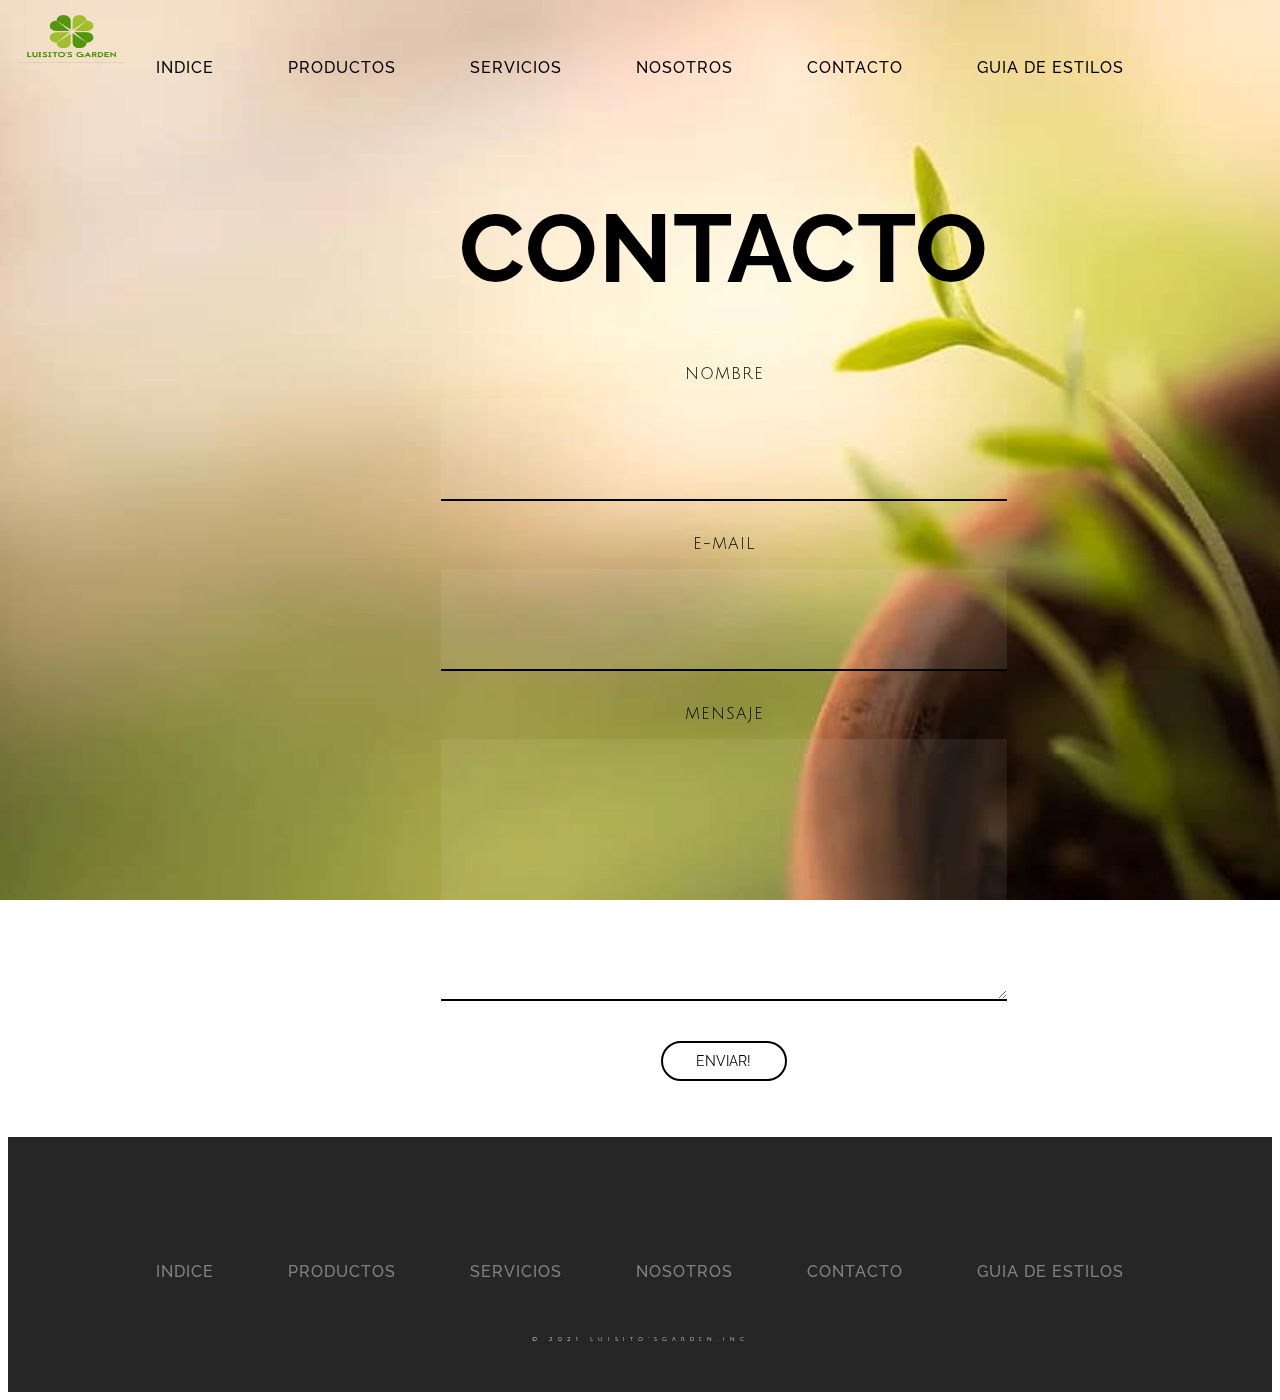
<file: contacte.html>
<?xml version="1.0" encoding="utf-8"?>

<!DOCTYPE html PUBLIC "-//W3C//DTD XHTML 1.1//EN" "http://www.w3.org/TR/xhtml11/DTD/xhtml11.dtd">

<html xmlns="http://www.w3.org/1999/xhtml">

<head>
    <link href="CSS/index.css" rel="stylesheet" type="text/css" />
    <link rel="icon" type="image/png" href="IMATGES/favicon.png" />
    <title>
        Luisito's garden
    </title>
</head>

<body>
    <div class="back">
    </div>
    <div class="logo">
      <img src="IMATGES/logojardin (2).png" class="imatgelogo" alt="" />
    </div>
    <div class="nav">
      <a href="index.html" class="menu">INDICE</a> <a
      href="productes.html" class="menu">PRODUCTOS</a> <a
      href="serveis.html" class="menu">SERVICIOS</a> <a
      href="nosaltres.html" class="menu">NOSOTROS</a> <a
      href="contacte.html" class="menu">CONTACTO</a> <a
      href="GUIA ESTILS.pdf" class="menu">GUIA DE ESTILOS</a>
    </div>
    <div class="titol" id="contacte">
      <div class="contacte_1">
        <h6>
          CONTACTO
        </h6>
      </div>
      <br /><br /><br /><br /><br /><br /><br /><br /><br />
      <div class="contacte_2">
        <form action="">
          <p class="pinput">
            NOMBRE
          </p>
        </form>
        <input type="text" /><br /><br />
        <p class="pinput">
          E-MAIL
        </p>
        <input type="text" /><br /><br />
        <p class="pinput">
          MENSAJE
        </p>
        <textarea rows="" cols=""></textarea><br /><br /><br />
        <input type="submit" value="ENVIAR!" />
      </div>
    </div>
    <div class="indexdiv6contacte">
      <div class="nav">
        <a href="index.html" class="white">INDICE</a> <a
        href="productes.html" class="white">PRODUCTOS</a> <a
        href="serveis.html" class="white">SERVICIOS</a> <a
        href="nosaltres.html" class="white">NOSOTROS</a> <a
        href="contacte.html" class="white">CONTACTO</a> <a
        href="GUIA ESTILS.pdf" class="white">GUIA DE ESTILOS</a>
      </div>
      <br /><br /><br /><br />
      <p class="textdivfinal">
        © 2021 Luisito'sGarden.inc
      </p>
    </div>
</body>

</html>
</file>
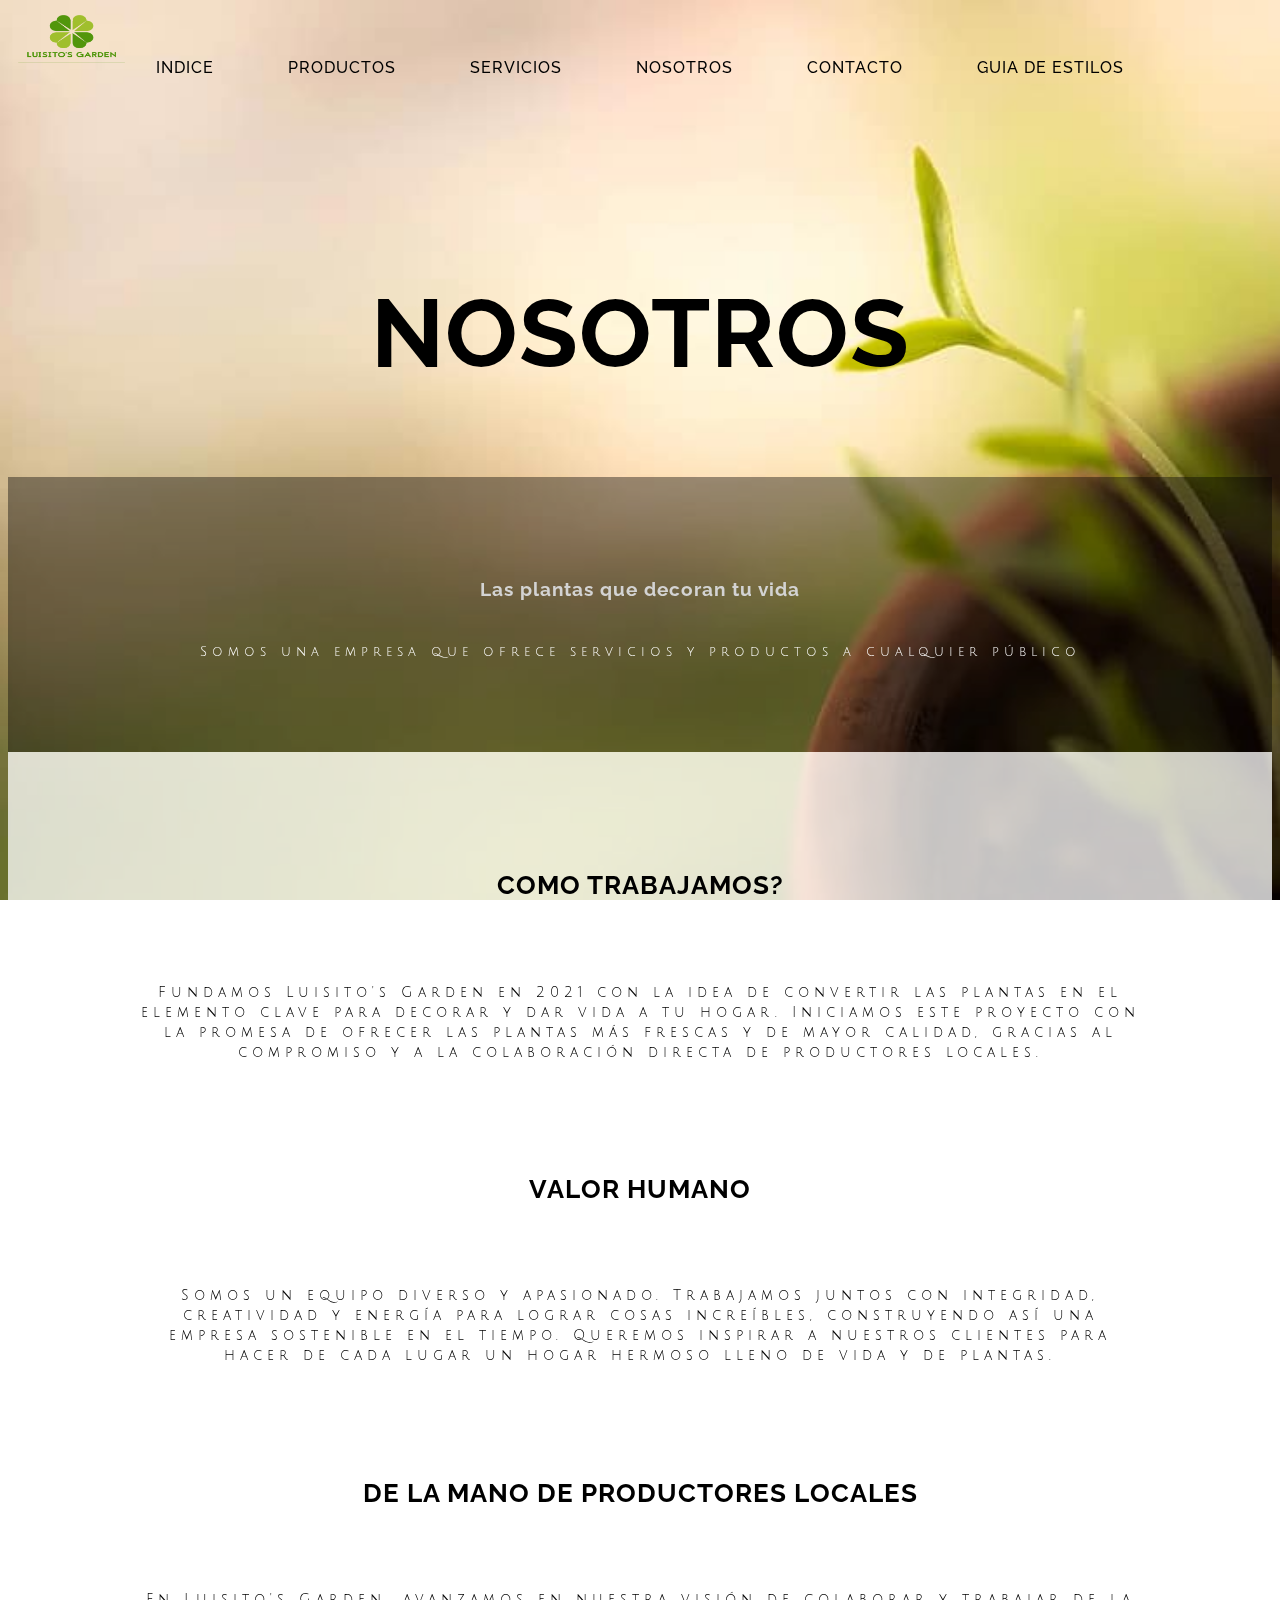
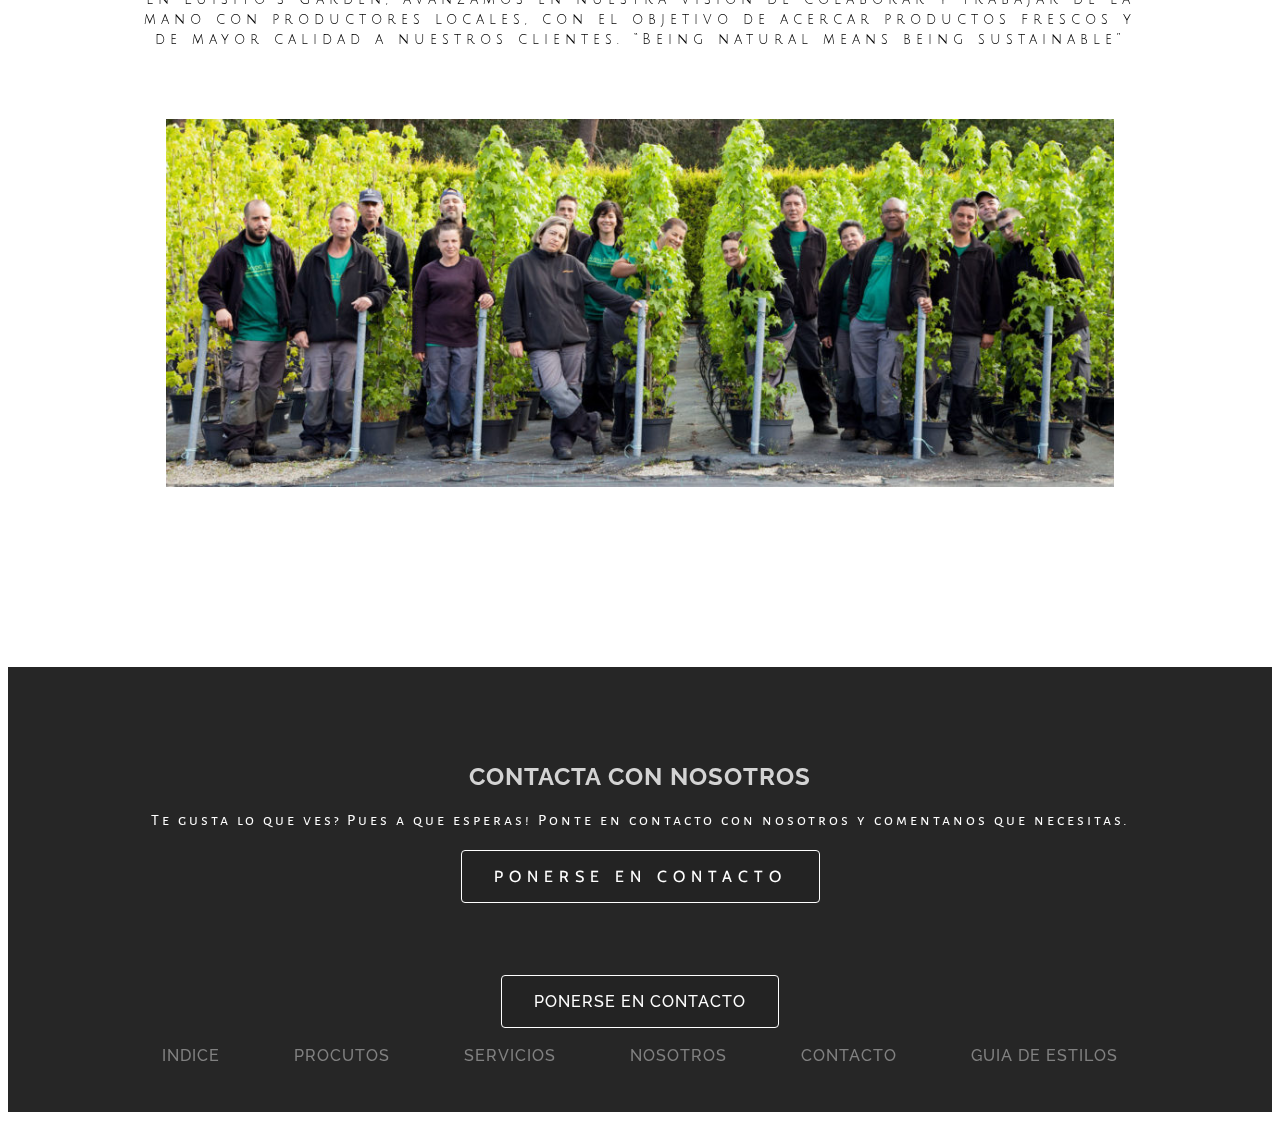
<file: nosaltres.html>
<?xml version="1.0" encoding="utf-8"?>

<!DOCTYPE html PUBLIC "-//W3C//DTD XHTML 1.1//EN" "http://www.w3.org/TR/xhtml11/DTD/xhtml11.dtd">

<html xmlns="http://www.w3.org/1999/xhtml">

<head>
    <link href="CSS/index.css" rel="stylesheet" type="text/css" />
    <link rel="icon" type="image/png" href="IMATGES/favicon.png" />
    <title>
        Luisito's garden
    </title>
</head>

<body>
    <div class="back">
    </div>

    <div class="logo">
        <img src="IMATGES/logojardin (2).png" class="imatgelogo" alt="" />
    </div>

    <div class="nav">
        <a href="index.html" class="menu">INDICE</a> <a href="productes.html" class="menu">PRODUCTOS</a> <a
            href="serveis.html" class="menu">SERVICIOS</a> <a href="nosaltres.html" class="menu">NOSOTROS</a> <a
            href="contacte.html" class="menu">CONTACTO</a> <a href="GUIA ESTILS.pdf" class="menu">GUIA DE ESTILOS</a>
    </div>

    <div class="titol">

        <h1>NOSOTROS</h1>
    </div>

    <div class="nosaltresdiv1">

        <h4>Las plantas que decoran tu vida</h4>

        <p class="textdiv1">Somos una empresa que ofrece servicios y productos a cualquier público</p>
    </div>

    <div class="nosaltresdiv2">

        <h5>COMO TRABAJAMOS?</h5>

        <p class="textdiv4">Fundamos Luisito's Garden en 2021 con la idea de convertir las plantas en el elemento clave
            para decorar y dar vida a tu hogar. Iniciamos este proyecto con la promesa de ofrecer las plantas más
            frescas y de mayor calidad, gracias al compromiso y a la colaboración directa de productores locales.</p>
        <br /><br /><br />

        <h5>VALOR HUMANO</h5>

        <p class="textdiv4">Somos un equipo diverso y apasionado. Trabajamos juntos con integridad, creatividad y
            energía para lograr cosas increíbles, construyendo así una empresa sostenible en el tiempo. Queremos
            inspirar a nuestros clientes para hacer de cada lugar un hogar hermoso lleno de vida y de plantas.</p>
        <br /><br /><br />

        <h5>DE LA MANO DE PRODUCTORES LOCALES</h5>

        <p class="textdiv4">En Luisito's Garden, avanzamos en nuestra visión de colaborar y trabajar de la mano con
            productores locales, con el objetivo de acercar productos frescos y de mayor calidad a nuestros clientes.
            “Being natural means being sustainable”</p><br /><br /><br />
        <img src="IMATGES/nosotrosfotofinal.jpg" class="nosaltresimg1" alt="" />
    </div>

    <div class="indexdiv6">

        <h2>CONTACTA CON NOSOTROS</h2>

        <p class="textdiv1_3">Te gusta lo que ves? Pues a que esperas! Ponte en contacto con nosotros y comentanos que
            necesitas.</p>
        <a href="contacte.html" class="botoproser">PONERSE EN CONTACTO</a><br /><br />

        <div class="nav">
            <a href="contacte.html" class="botoproser">PONERSE EN CONTACTO</a><br /><br />
            <a href="index.html" class="white">INDICE</a>
            <a href="productes.html" class="white">PROCUTOS</a>
            <a href="serveis.html" class="white">SERVICIOS</a>
            <a href="nosaltres.html" class="white">NOSOTROS</a>
            <a href="contacte.html" class="white">CONTACTO</a>
            <a href="GUIA ESTILS.pdf" class="white">GUIA DE ESTILOS</a>
        </div><br /><br /><br /><br />

        <p class="textdivfinal">© 2021 Luisito'sGarden.inc</p>
    </div>
</body>

</html>
</file>
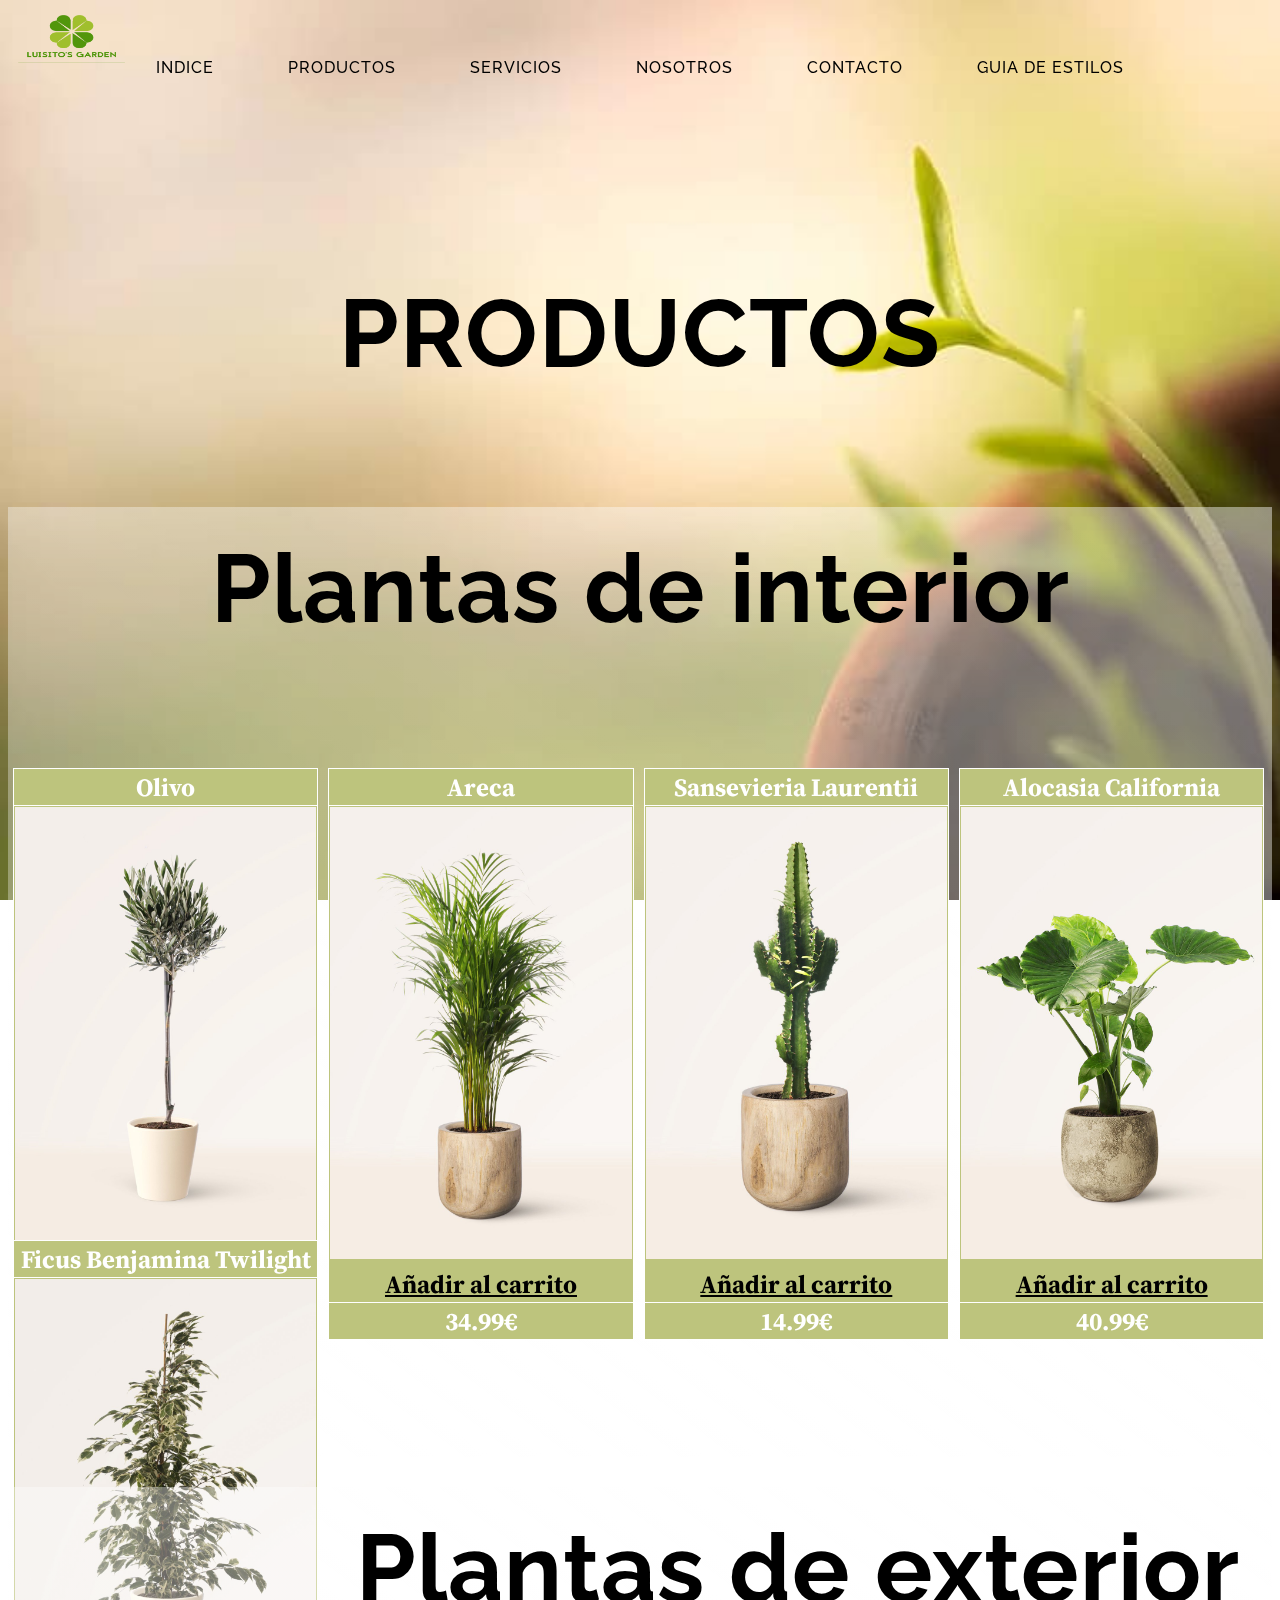
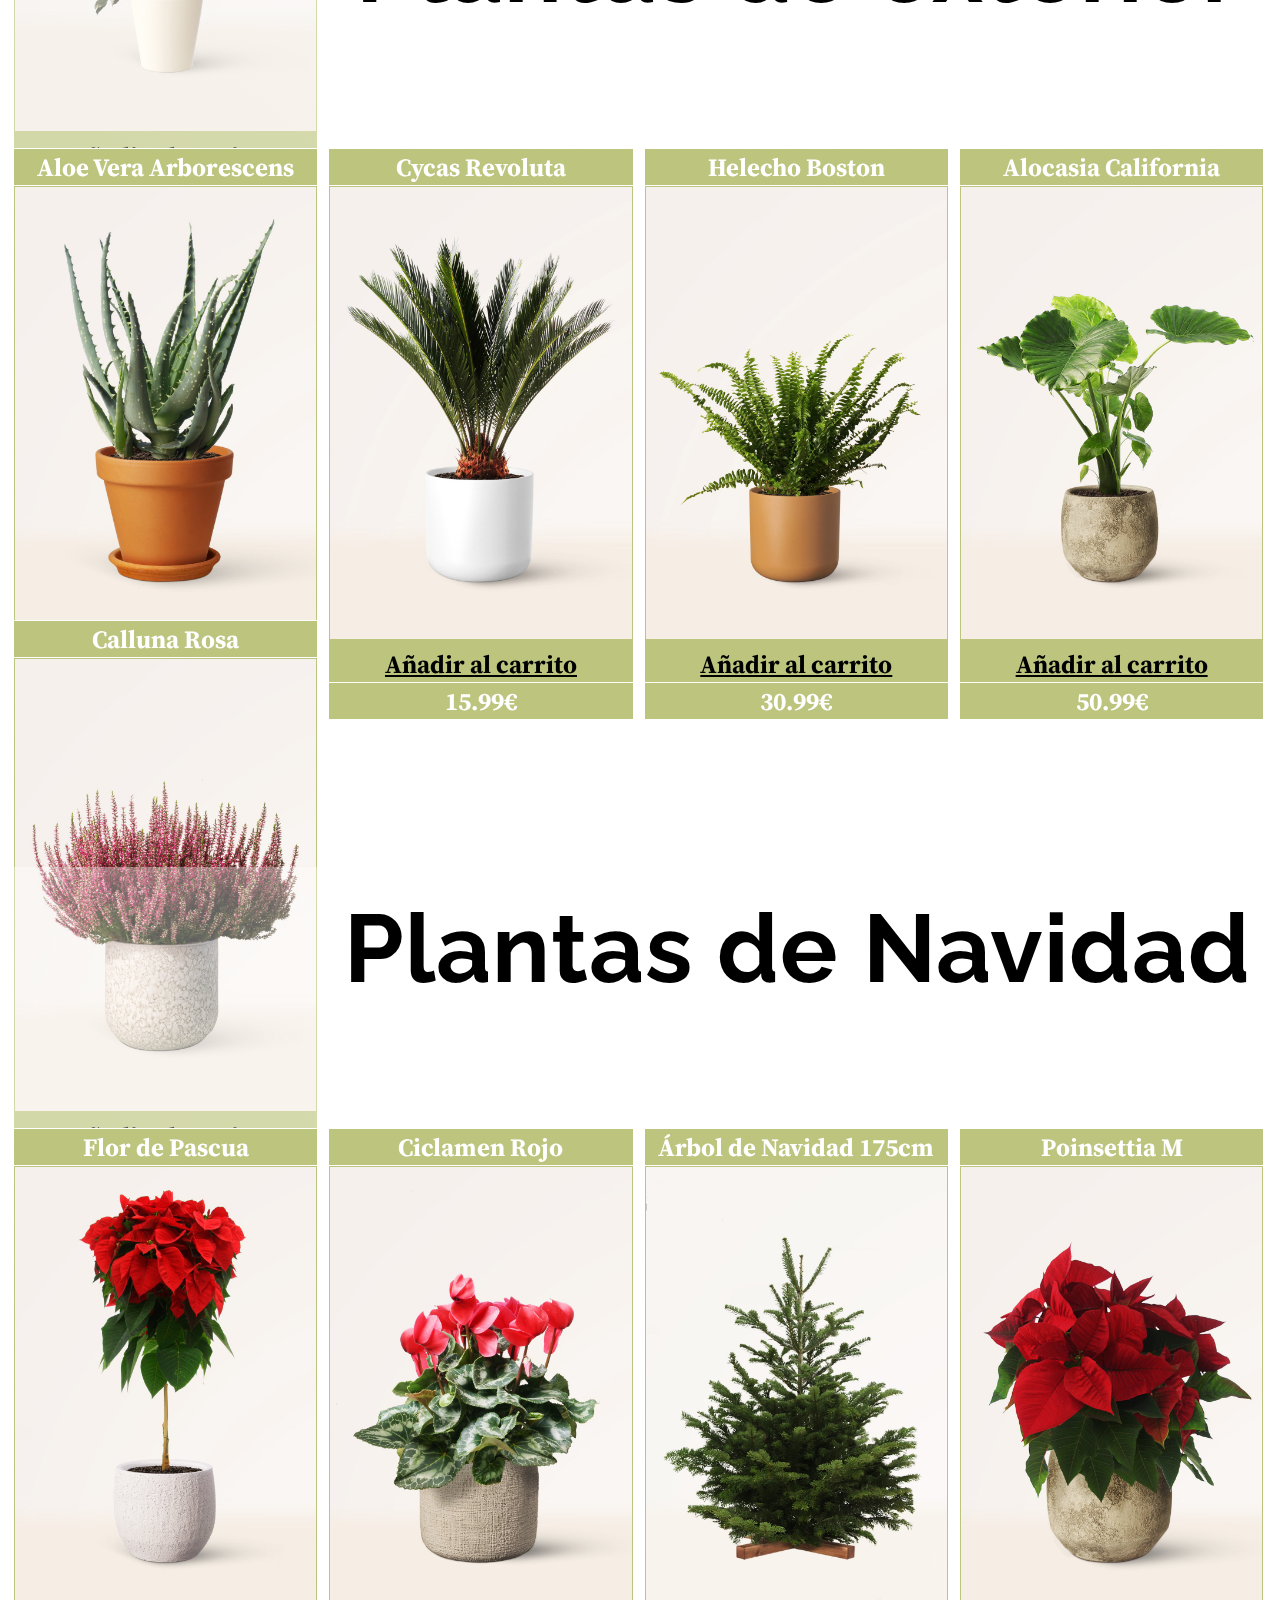
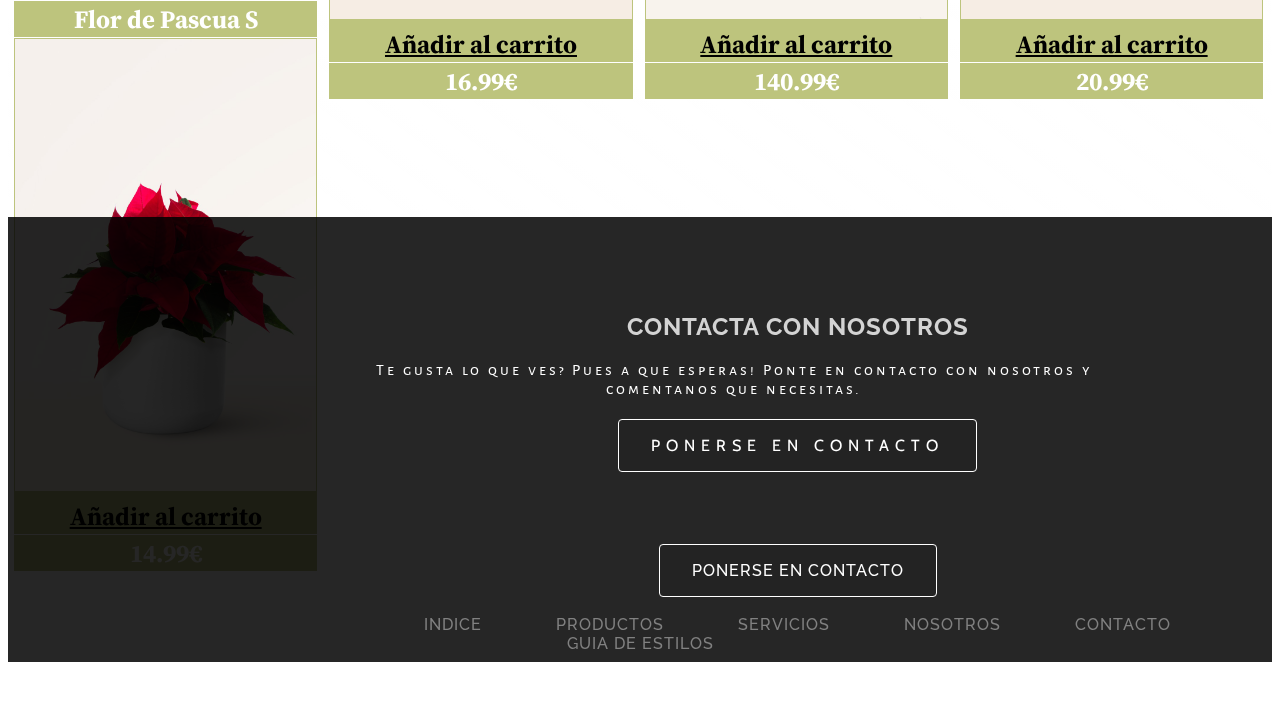
<file: productes.html>
<?xml version="1.0" encoding="utf-8"?>

<!DOCTYPE html PUBLIC "-//W3C//DTD XHTML 1.1//EN" "http://www.w3.org/TR/xhtml11/DTD/xhtml11.dtd">

<html xmlns="http://www.w3.org/1999/xhtml">

<head>
  <link href="CSS/index.css" rel="stylesheet" type="text/css" />
  <link rel="icon" type="image/png" href="IMATGES/favicon.png" />
  <title>
    Luisito's garden
  </title>
</head>

<body>
  <div class="back"></div>

  <div class="logo">
    <img src="IMATGES/logojardin (2).png" class="imatgelogo" alt="" />
  </div>

  <div class="nav">
    <a href="index.html" class="menu">INDICE</a> <a href="productes.html" class="menu">PRODUCTOS</a> <a
      href="serveis.html" class="menu">SERVICIOS</a> <a href="nosaltres.html" class="menu">NOSOTROS</a> <a
      href="contacte.html" class="menu">CONTACTO</a> <a href="GUIA ESTILS.pdf" class="menu">GUIA DE ESTILOS</a>
  </div>

  <div class="titol">

    <h1>PRODUCTOS</h1>
  </div>
  <div class="productesdiv">

    <h6 style="color: black;">Plantas de interior</h6>

    <table class="center" style="float: left;">

      <tbody>
        <tr>

          <td>Olivo</td>
        </tr>

        <tr>

          <td><img src="IMATGES/Olivo_M_comprar-plantas-online_plantas-de-interior_arbol_frutal_01_1024x.jpg"
              height="452px" alt="" />

            <div class="button" onclick="alert('Producto añadido al carrito')"><a href="#" style="color: black;"> Añadir
                al carrito </a></div>
          </td>
        </tr>

        <tr>

          <td>22.99€</td>
        </tr>
      </tbody>
    </table>

    <table class="center" style="float: left;">

      <tbody>
        <tr>

          <td>Areca</td>
        </tr>

        <tr>

          <td><img src="IMATGES/Areca_S_17ao_yembe_comprar-plantas-online_plantas-de-interior_Palmera_1024x.jpg"
              height="452px" alt="" />

            <div class="button" onclick="alert('Producto añadido al carrito')"><a href="#" style="color: black;"> Añadir
                al carrito </a></div>
          </td>
        </tr>

        <tr>

          <td>34.99€</td>
        </tr>
      </tbody>
    </table>

    <table class="center" style="float: left;">

      <tbody>
        <tr>

          <td>Sansevieria Laurentii</td>
        </tr>

        <tr>

          <td><img
              src="IMATGES/Euphorbia-Eritrea-19o_yembe-_comprar-plantas-online_plantas-de-interior_cactus_web_1024x.jpg"
              height="452px" alt="" />

            <div class="button" onclick="alert('Producto añadido al carrito')"><a href="#" style="color: black;"> Añadir
                al carrito </a></div>
          </td>
        </tr>

        <tr>

          <td>14.99€</td>
        </tr>
      </tbody>
    </table>

    <table class="center" style="float: left;">

      <tbody>
        <tr>

          <td>Alocasia California</td>
        </tr>

        <tr>

          <td><img src="IMATGES/Alocasia-California_moon_comprar-plantas-online_plantas-de-interior_1024x.jpg"
              height="452px" alt="" />

            <div class="button" onclick="alert('Producto añadido al carrito')"><a href="#" style="color: black;"> Añadir
                al carrito </a></div>
          </td>
        </tr>

        <tr>

          <td>40.99€</td>
        </tr>
      </tbody>
    </table>

    <table class="center" style="float: left;">

      <tbody>
        <tr>

          <td>Ficus Benjamina Twilight</td>
        </tr>

        <tr>

          <td><img src="IMATGES/FicusBenjaminaTwilight_1024x.jpg" height="452px" alt="" />

            <div class="button" onclick="alert('Producto añadido al carrito')"><a href="#" style="color: black;"> Añadir
                al carrito </a></div>
          </td>
        </tr>

        <tr>

          <td>45.99€</td>
        </tr>
      </tbody>
    </table>
  </div>

  <!-- ----------------------------------- -->

  <div class="productesdiv2">

    <h6 style="color: black;">Plantas de exterior</h6>

    <table class="center" style="float: left;">

      <tbody>
        <tr>

          <td>Aloe Vera Arborescens</td>
        </tr>

        <tr>

          <td><img src="IMATGES/Aloe_arborescens_12o_terracota_comprar-plantas-online_plantas-de-interior_1024x.jpg"
              height="452px" alt="" />

            <div class="button" onclick="alert('Producto añadido al carrito')"><a href="#" style="color: black;"> Añadir
                al carrito </a></div>
          </td>
        </tr>

        <tr>

          <td>32.55€</td>
        </tr>
      </tbody>
    </table>

    <table class="center" style="float: left;">

      <tbody>
        <tr>

          <td>Cycas Revoluta</td>
        </tr>

        <tr>

          <td><img
              src="IMATGES/Cycas-Revoluta_Kale_blanca_comprar-plantas-online_plantas-de-interior_palmera-vista_1024x.jpg"
              height="452px" alt="" />

            <div class="button" onclick="alert('Producto añadido al carrito')"><a href="#" style="color: black;"> Añadir
                al carrito </a></div>
          </td>
        </tr>

        <tr>

          <td>15.99€</td>
        </tr>
      </tbody>
    </table>

    <table class="center" style="float: left;">

      <tbody>
        <tr>

          <td>Helecho Boston</td>
        </tr>

        <tr>

          <td><img src="IMATGES/Helecho-Boston-12o_kale_terracota_comprar-plantas-online_plantas-de-interior_1024x.jpg"
              height="452px" alt="" />

            <div class="button" onclick="alert('Producto añadido al carrito')"><a href="#" style="color: black;"> Añadir
                al carrito </a></div>
          </td>
        </tr>

        <tr>

          <td>30.99€</td>
        </tr>
      </tbody>
    </table>

    <table class="center" style="float: left;">

      <tbody>
        <tr>

          <td>Alocasia California</td>
        </tr>

        <tr>

          <td><img src="IMATGES/Alocasia-California_moon_comprar-plantas-online_plantas-de-interior_1024x.jpg"
              height="452px" alt="" />

            <div class="button" onclick="alert('Producto añadido al carrito')"><a href="#" style="color: black;"> Añadir
                al carrito </a></div>
          </td>
        </tr>

        <tr>

          <td>50.99€</td>
        </tr>
      </tbody>
    </table>

    <table class="center" style="float: left;">

      <tbody>
        <tr>

          <td>Calluna Rosa</td>
        </tr>

        <tr>

          <td><img src="IMATGES/Callunas_Rosa_17bo_cala_comprar-plantas-online_plantas-de-interior_1024x.jpg"
              height="452px" alt="" />

            <div class="button" onclick="alert('Producto añadido al carrito')"><a href="#" style="color: black;"> Añadir
                al carrito </a></div>
          </td>
        </tr>

        <tr>

          <td>10.99€</td>
        </tr>
      </tbody>
    </table>
  </div>

  <!-- --------------------------------------------- -->


  <div class="productesdiv2">

    <h6 style="color: black;">Plantas de Navidad</h6>

    <table class="center" style="float: left;">

      <tbody>
        <tr>

          <td>Flor de Pascua</td>
        </tr>

        <tr>

          <td><img src="IMATGES/Poinsettia_24o_gredablanca_flor_de_pascua_plantas_de_navidad_1024x.jpg" height="452px"
              alt="" />

            <div class="button" onclick="alert('Producto añadido al carrito')"><a href="#" style="color: black;"> Añadir
                al
                carrito </a></div>
          </td>
        </tr>

        <tr>

          <td>47.99€</td>
        </tr>
      </tbody>
    </table>

    <table class="center" style="float: left;">

      <tbody>
        <tr>

          <td>Ciclamen Rojo</td>
        </tr>

        <tr>

          <td><img src="IMATGES/cyclamen-rojo_14o_cotton_comprar-plantas-online_plantas-de-interior_1024x.jpg"
              height="452px" alt="" />

            <div class="button" onclick="alert('Producto añadido al carrito')"><a href="#" style="color: black;"> Añadir
                al
                carrito </a></div>
          </td>
        </tr>

        <tr>

          <td>16.99€</td>
        </tr>
      </tbody>
    </table>

    <table class="center" style="float: left;">

      <tbody>
        <tr>

          <td>Árbol de Navidad 175cm</td>
        </tr>

        <tr>

          <td><img src="IMATGES/arbol-navidad-abeto-navidad-natural-XL-preorder_1024x.jpg" height="452px" alt="" />

            <div class="button" onclick="alert('Producto añadido al carrito')"><a href="#" style="color: black;"> Añadir
                al
                carrito </a></div>
          </td>
        </tr>

        <tr>

          <td>140.99€</td>
        </tr>
      </tbody>
    </table>

    <table class="center" style="float: left;">

      <tbody>
        <tr>

          <td>Poinsettia M</td>
        </tr>

        <tr>

          <td><img src="IMATGES/Poinsettia_roja_14o_moon_planta_navidad_comprar-plantas-online_plantas-de-interior_1024x.jpg"
              height="452px" alt="" />
            <div class="button" onclick="alert('Producto añadido al carrito')"><a href="#" style="color: black;"> Añadir al carrito </a></div>
          </td>
        </tr>
        <tr>
          <td>20.99€</td>
        </tr>
      </tbody>
    </table>
    <table class="center" style="float: left;">
      <tbody>
        <tr>
          <td>Flor de Pascua S</td>
        </tr>
        <tr>
          <td><img src="IMATGES/Poinsettia_roja_10o_kaleblanca_planta_navidad_comprar-plantas-online_plantas-de-interior_1024x.jpg"
              height="452px" alt="" />
            <div class="button" onclick="alert('Producto añadido al carrito')"><a href="#" style="color: black;"> Añadir al carrito </a></div>
          </td>
        </tr>
        <tr>
          <td>14.99€</td>
        </tr>
      </tbody>
    </table>
  </div>



  <div class="indexdiv6">

    <h2>CONTACTA CON NOSOTROS</h2>

    <p class="textdiv1_3">Te gusta lo que ves? Pues a que esperas! Ponte en contacto con nosotros y comentanos que
      necesitas.</p>
    <a href="contacte.html" class="botoproser">PONERSE EN CONTACTO</a><br /><br />

    <div class="nav">
      <a href="contacte.html" class="botoproser">PONERSE EN CONTACTO</a><br /><br />
      <a href="index.html" class="white">INDICE</a>
      <a href="productes.html" class="white">PRODUCTOS</a>
      <a href="serveis.html" class="white">SERVICIOS</a>
      <a href="nosaltres.html" class="white">NOSOTROS</a>
      <a href="contacte.html" class="white">CONTACTO</a>
      <a href="GUIA ESTILS.pdf" class="white">GUIA DE ESTILOS</a>
    </div>
    <br /><br /><br /><br />

    <p class="textdivfinal">
      © 2021 Luisito'sGarden.inc
    </p>
  </div>
</body>

</html>
</file>
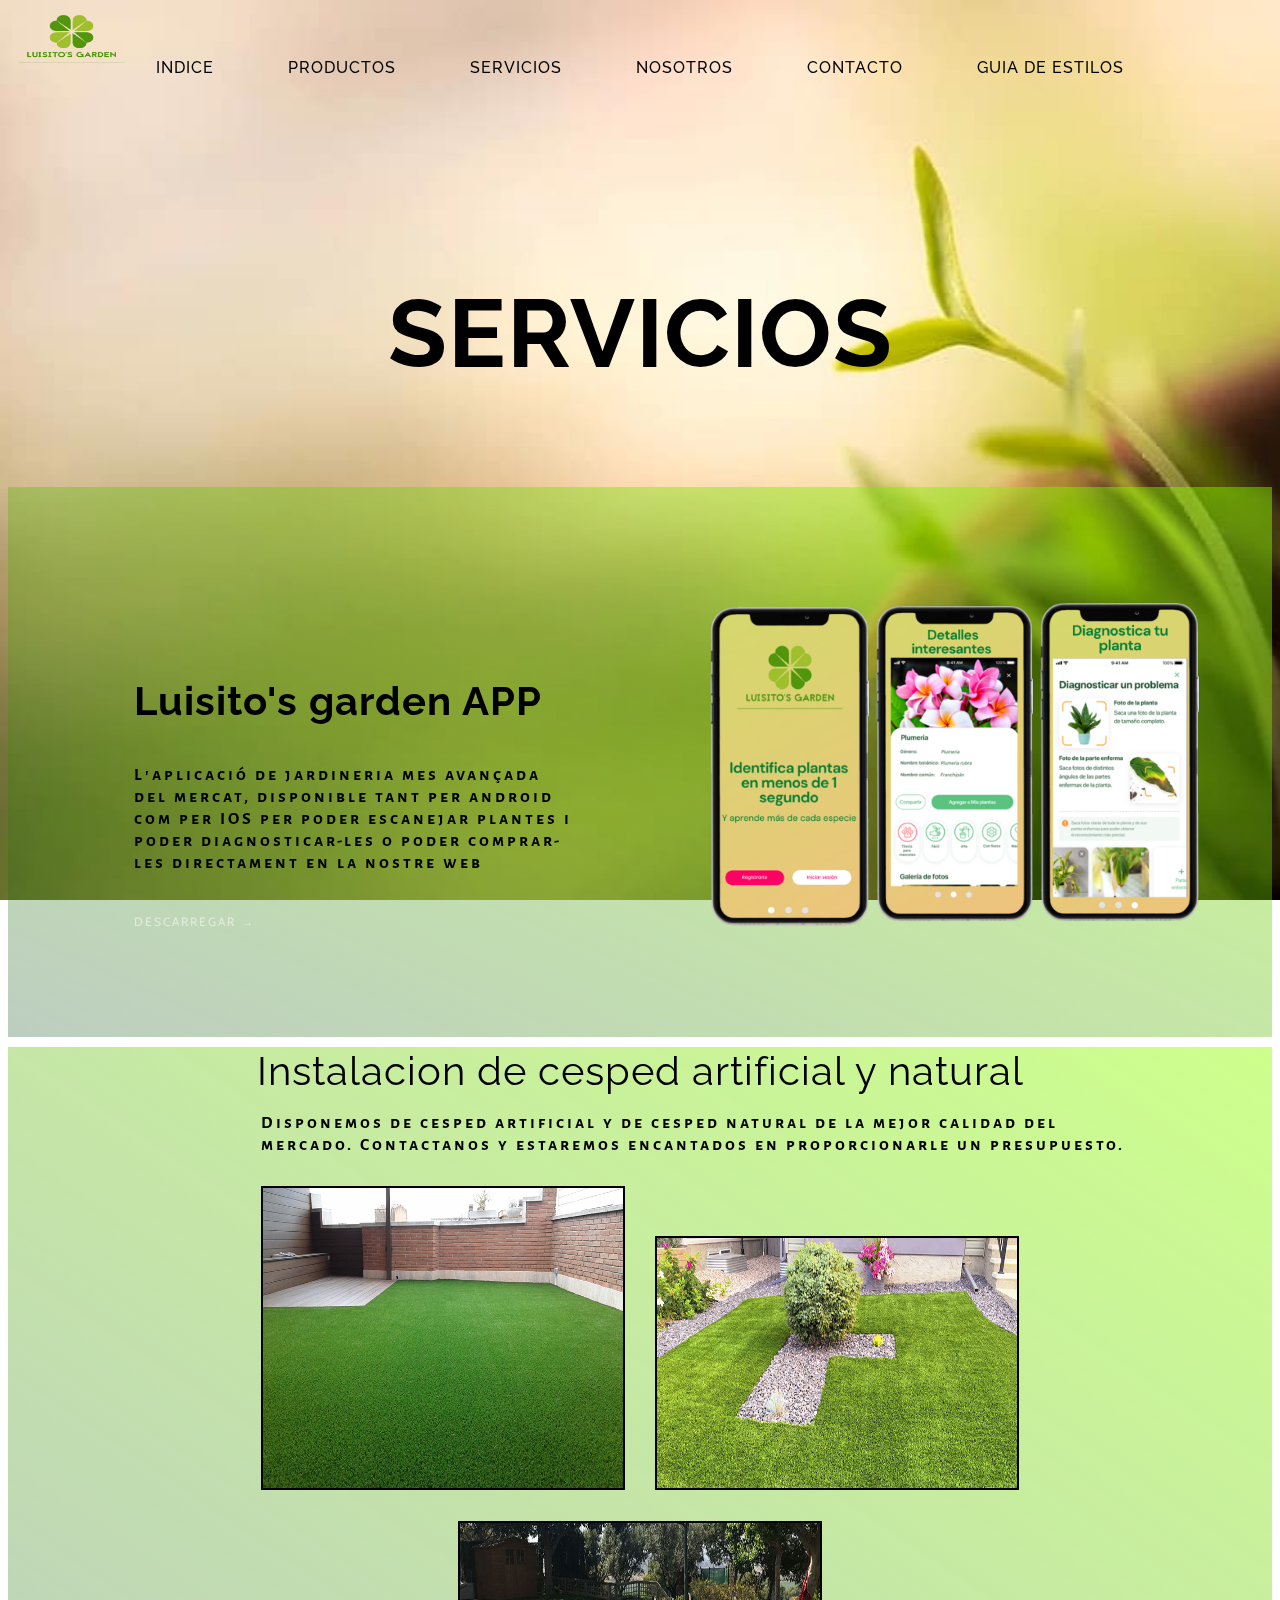
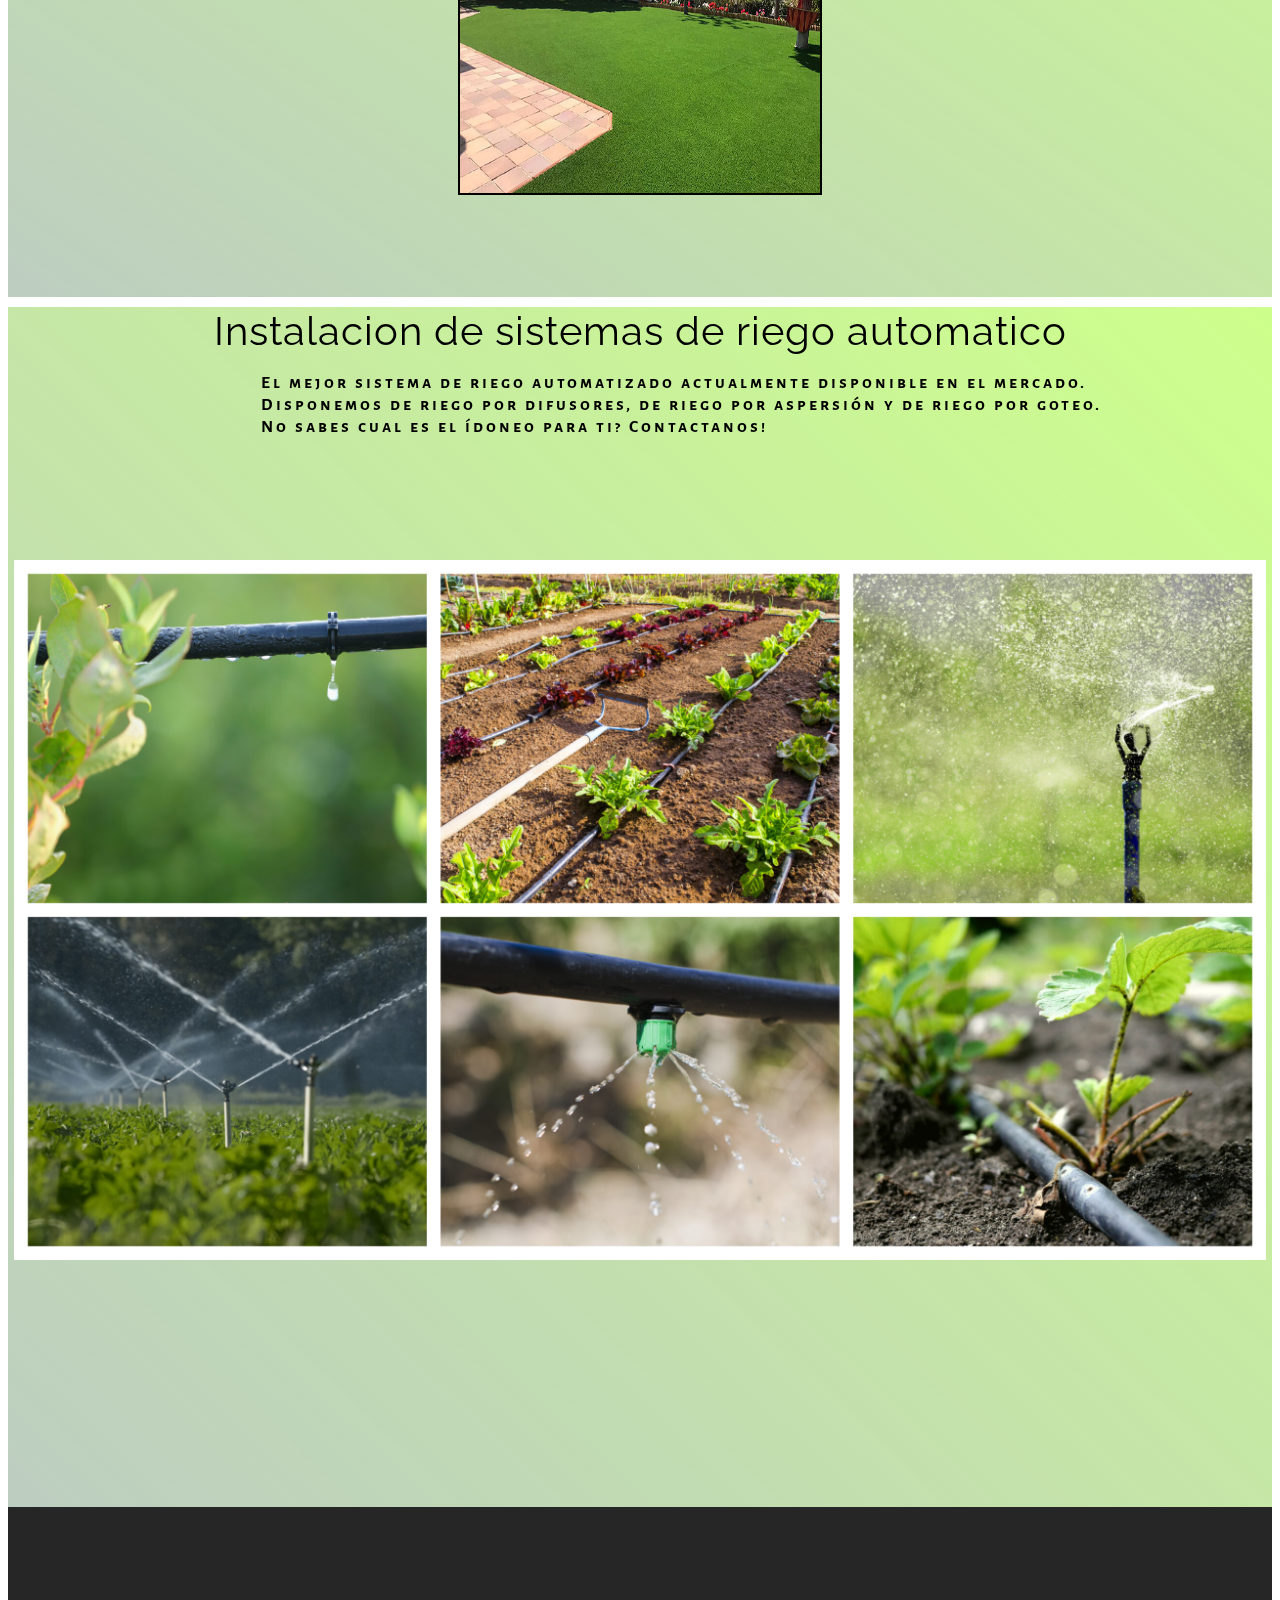
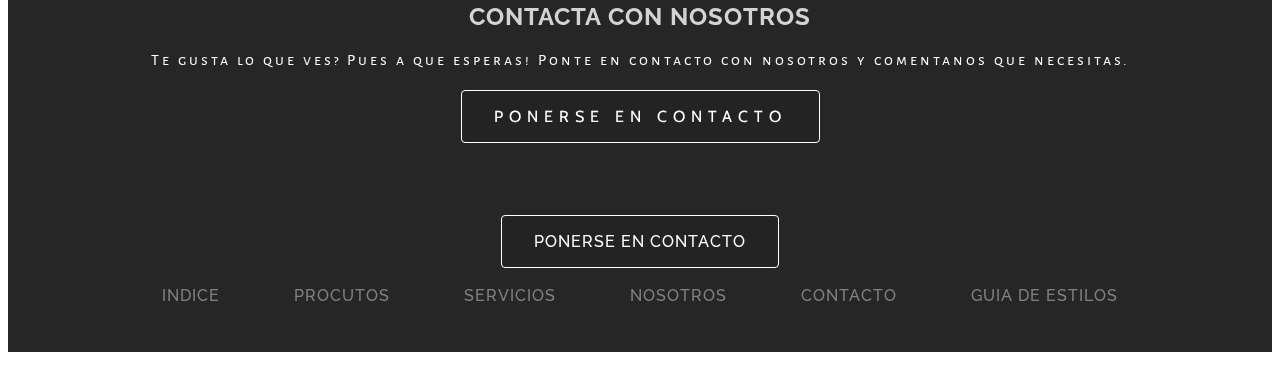
<file: serveis.html>
<?xml version="1.0" encoding="utf-8"?>

<!DOCTYPE html PUBLIC "-//W3C//DTD XHTML 1.1//EN" "http://www.w3.org/TR/xhtml11/DTD/xhtml11.dtd">

<html xmlns="http://www.w3.org/1999/xhtml">

<head>
    <link href="CSS/index.css" rel="stylesheet" type="text/css" />
    <link rel="icon" type="image/png" href="IMATGES/favicon.png" />
    <title>
        Luisito's garden
    </title>
</head>

<body>

    <div class="back">
    </div>

    <div class="logo">
        <img src="IMATGES/logojardin (2).png" class="imatgelogo" alt="" />
    </div>

    <div class="nav">
        <a href="index.html" class="menu">INDICE</a> <a href="productes.html" class="menu">PRODUCTOS</a> <a
            href="serveis.html" class="menu">SERVICIOS</a> <a href="nosaltres.html" class="menu">NOSOTROS</a> <a
            href="contacte.html" class="menu">CONTACTO</a> <a href="GUIA ESTILS.pdf" class="menu">GUIA DE ESTILOS</a>
    </div>

    <div class="titol">

        <h1>SERVICIOS</h1>
    </div>

    <div class="serveisdiv">

        <div class="serveisdiv2_1">

            <h3>Luisito's garden APP</h3>

            <p class="textdiv2_1">L'aplicació de jardineria mes avançada del mercat, disponible tant per android com per
                IOS per poder escanejar plantes i poder diagnosticar-les o poder comprar-les directament en la nostre
                web</p>
            <a href="productes.html" class="aprenmes">DESCARREGAR →</a>
        </div>

        <div class="serveisdiv2_2">
            <img src="IMATGES/Iphone1.png" height="350px" class="IphoneXindex" alt="" />
            <img src="IMATGES/Iphone2.png" height="347px" class="IphoneXindex" alt="" />
            <img src="IMATGES/Iphone3.png" height="350px" class="IphoneXindex" alt="" />
        </div>
    </div>

    <div class="serveisdiv2">
        <h7>Instalacion de cesped artificial y natural</h7>
        <p class="textdiv2_1">Disponemos de cesped artificial y de cesped natural de la mejor calidad del mercado.
            Contactanos y estaremos encantados en proporcionarle un presupuesto.</p>

        <div id="grid">
            <img src="IMATGES/13590429_1143333545709484_1577246796191579392_n.jpg" height="300px" alt="" />
            <img src="IMATGES/blog-20.jpg" height="250px" alt="" />
            <img src="IMATGES/blog-97.jpg" height="270px" alt="" />
        </div>
    </div>

    <div class="serveisdiv3">
        <h7>Instalacion de sistemas de riego automatico</h7>

        <p class="textdiv2_1">El mejor sistema de riego automatizado actualmente disponible en el mercado. Disponemos de
            riego por difusores, de riego por aspersión y de riego por goteo. <br /> No sabes cual es el ídoneo para ti?
            Contactanos!</p>

        <div class="serveisdiv2_3">
            <img src="IMATGES/P44wAmL1-sistemasriegoautomatico-scaled.jpg" height="700px" alt="" />
        </div>
    </div>

    <div class="indexdiv6">

        <h2>CONTACTA CON NOSOTROS</h2>

        <p class="textdiv1_3">Te gusta lo que ves? Pues a que esperas! Ponte en contacto con nosotros y comentanos que
            necesitas.</p>
        <a href="contacte.html" class="botoproser">PONERSE EN CONTACTO</a><br /><br />

        <div class="nav">
            <a href="contacte.html" class="botoproser">PONERSE EN CONTACTO</a><br /><br />
            <a href="index.html" class="white">INDICE</a>
            <a href="productes.html" class="white">PROCUTOS</a>
            <a href="serveis.html" class="white">SERVICIOS</a>
            <a href="nosaltres.html" class="white">NOSOTROS</a>
            <a href="contacte.html" class="white">CONTACTO</a>
            <a href="GUIA ESTILS.pdf" class="white">GUIA DE ESTILOS</a>
        </div><br /><br /><br /><br />

        <p class="textdivfinal">© 2021 Luisito'sGarden.inc</p>
    </div>
</body>

</html>
</file>
<file: CSS/index.css>
@import url('https://fonts.googleapis.com/css2?family=Alegreya+Sans+SC:wght@100&display=swap');
@import url('https://fonts.googleapis.com/css2?family=Raleway:wght@800&display=swap');
@import url('https://fonts.googleapis.com/css2?family=Cabin:wght@600&display=swap');
@import url('https://fonts.googleapis.com/css2?family=Julius+Sans+One&display=swap');
@import url('https://fonts.googleapis.com/css2?family=Source+Serif+Pro:ital,wght@1,200&display=swap');
.back {
    position: fixed;
    left: 0;
    top: 0;
    width: 100%;
    height: 100%;
    background: url('../IMATGES/jardin2.jpg') no-repeat top center #efeff1;
    background-size: cover;
}

.logo {
    position: absolute;
    left: 25;
    top: 35;
}

.imatgelogo {
    width: 124px;
    height: 60px;
}


/*Menú*/

div.nav {
    width: 100%;
    position: relative;
    top: 50px;
    text-align: center;
}


/*Caracteristiques elements del menú*/

div.nav a {
    font-family: 'Raleway', sans-serif;
    font-weight: 500;
    text-transform: uppercase;
    text-decoration: none;
    margin: 0 35px;
    font-size: 16px;
    letter-spacing: 1px;
    position: relative;
    display: inline-block;
    transition-duration: 1.5s;
}

div.nav a.menu {
    color: black;
}

div.nav a.menu:hover {
    transition-duration: 1s;
    letter-spacing: 3px;
    transform: scale(1.1);
}

div.nav a.white {
    color: rgb(129, 129, 129);
}

div.nav a.white:hover {
    transition-duration: 1s;
    letter-spacing: 3px;
    color: white;
}

/* Index */
div.indexdiv1 {
    position: relative;
    text-align: center;
    padding-top: 75px;
    margin-top: 0px;
    width: 100%;
    height: 2019px;
    background-color: rgba(0, 0, 0, 0.4)
}

h4 {
    font-family: 'Raleway', sans-serif;
    text-align: center;
    font-size: 1.2em;
    letter-spacing: 1px;
    color: lightgrey;
}

p.textdiv1 {
    font-family: 'Julius Sans One', sans-serif;
    text-align: center;
    padding-top: 20px;
    font-size: 0.8em;
    letter-spacing: 5px;
    color: white;
}

div.index_proser {
    position: relative;
    text-align: center;
    margin-top: 90px;
    width: 100%;
    height: 400px;
}

div.indexdiv1_1 {
    position: relative;
    text-align: center;
    float: left;
    left: 0;
    top: 0;
    width: 50%;
    height: 78%;
    padding-top: 90px;
    background-color: rgba(0, 0, 0, 0.5)
}

div.indexdiv1_2 {
    position: relative;
    text-align: center;
    float: left;
    width: 50%;
    height: 78%;
    padding-top: 90px;
    background-color: rgba(0, 0, 0, 0.5)
}

h2 {
    font-family: 'Raleway', sans-serif;
    text-align: center;
    font-size: 1.5em;
    letter-spacing: 1px;
    color: lightgrey;
}

p.textdiv1_3 {
    font-family: 'Alegreya Sans SC', sans-serif;
    text-align: center;
    margin-left: 10%;
    margin-right: 10%;
    padding-top: 0px;
    font-size: 1em;
    letter-spacing: 3px;
    color: white;
}

.botoproser {
    font-family: 'Cabin', sans-serif;
    letter-spacing: 6px;
    border: none;
    border-radius: 4px;
    padding: 16px 32px;
    text-align: center;
    text-decoration: none;
    display: inline-block;
    font-size: 16px;
    margin: 4px 2px;
    transition-duration: 1.5s;
    cursor: pointer;
    background-color: rgba(0, 0, 0, 0.1);
    color: white;
    border: 0.2px solid #ffffff;
}

.botoproser:hover {
    background-color: #ffffff;
    color: black;
    transition-duration: 1s;
}

div.indexdiv2 {
    position: relative;
    text-align: center;
    margin-top: 10px;
    width: 100%;
    height: 700px;
    background-image: linear-gradient(to top right, rgba(238, 255, 0, 0.322), rgba(0, 255, 13, 0.192));
    transition: 1s;
    transition-timing-function: linear;
}

div.indexdiv2:hover {
    transform: scale(0.98);
}

div.indexdiv2_1 {
    position: relative;
    text-align: center;
    float: left;
    left: 0;
    top: 0;
    width: 50%;
    height: 100%;
}

div.indexdiv2_2 {
    position: relative;
    text-align: center;
    object-fit: cover;
    float: left;
    width: 50%;
    height: 100%;
}

p.textdiv2_1 {
    font-family: 'Alegreya Sans SC', sans-serif;
    text-align: left;
    margin-left: 20%;
    margin-right: 10%;
    font-size: 1.1em;
    letter-spacing: 3px;
    transition-duration: 0.4s;
    color: black;
    font-weight: bold;
}

h3 {
    font-family: 'Raleway', sans-serif;
    text-align: left;
    margin-left: 20%;
    margin-right: 10%;
    padding-top: 150px;
    font-size: 2.5em;
    letter-spacing: 1px;
    transition-duration: 0.4s;
    color: rgb(0, 0, 0);
}

.aprenmes {
    font-family: 'Cabin', sans-serif;
    text-transform: uppercase;
    display: block;
    margin-left: 20%;
    margin-top: 40px;
    letter-spacing: 2px;
    border: none;
    text-align: left;
    text-decoration: none;
    font-size: 12px;
    transition-duration: 0.4s;
    cursor: pointer;
    color: rgba(255, 255, 255, 0.5);
}

.aprenmes:hover {
    color: white;
    transition-duration: 0.5s;
}

div.indexdiv4 {
    position: relative;
    text-align: center;
    padding-top: 75px;
    width: 100%;
    height: 300px;
    background-color: rgba(255, 255, 255, 0.61);
}

h5 {
    font-family: 'Raleway', sans-serif;
    text-align: center;
    font-size: 1.6em;
    letter-spacing: 1px;
    color: rgb(0, 0, 0);
}

p.textdiv4 {
    font-family: 'Julius Sans One', sans-serif;
    text-align: center;
    padding-top: 40px;
    margin-left: 10%;
    margin-right: 10%;
    font-size: 0.9em;
    line-height: 20px;
    letter-spacing: 5px;
    color: rgb(0, 0, 0);
}

div.indexdiv5 {
    transition-duration: 2s;
    transition-timing-function: linear;
    position: relative;
    text-align: center;
    padding-top: 25px;
    width: 100%;
    height: 250px;
    background-color: rgba(255, 255, 255, 0.61);
}

img.logodiv5 {
    transition-duration: 1s;
    float: center;
    margin-left: 75px;
    margin-right: 75px;
    width: 100px;
}

img.logodiv5:hover {
    transform: scale(1.3);
}

div.indexdiv6 {
    position: relative;
    text-align: center;
    padding-top: 75px;
    margin-top: 0px;
    width: 100%;
    height: 370px;
    background-color: rgba(0, 0, 0, 0.85)
}

div.indexdiv6contacte {
    position: relative;
    text-align: center;
    padding-top: 75px;
    margin-top: 0px;
    width: 100%;
    height: 180px;
    background-color: rgba(0, 0, 0, 0.85)
}

p.textdivfinal {
    font-family: 'Julius Sans One', sans-serif;
    text-align: center;
    padding-top: 20px;
    margin-left: 10%;
    margin-right: 10%;
    font-size: 0.4em;
    line-height: 20px;
    letter-spacing: 5px;
    color: white
}

div.titol1 {
    position: relative;
    text-align: center;
    margin-top: 110px;
    width: 100%;
    height: 400px;
    transition-duration: 2s;
}

div.titol {
    position: relative;
    text-align: center;
    margin-top: 110px;
    width: 100%;
    height: 200px;
    transition-duration: 2s;
}

/* Efectos pagina principal*/
h1 {
    font-family: 'Raleway', sans-serif;
    text-align: center;
    font-size: 6em;
    margin-top: 250px;
    letter-spacing: 1px;
    transition: 1s;
    color: rgb(0, 0, 0);
}

h1:hover {
    letter-spacing: 20px;
}

#h1index {
    margin-top: 150px;
    color: black;
}

/*Productes*/

div.productesdiv {
    position: relative;
    text-align: center;
    margin-top: 10px;
    width: 100%;
    height: 950px;
    background-image: linear-gradient(to top right, rgba(255, 255, 255, 0.267), rgba(255, 255, 255, 0.452));
    transition: 1s;
    transition-timing-function: linear;
}

div.productesdiv2 {
    position: relative;
    text-align: center;
    margin-top: 10px;
    width: 100%;
    height: 950px;
    background-image: linear-gradient(to top right, rgba(255, 255, 255, 0.267), rgba(255, 255, 255, 0.452));
    transition: 1s;
    transition-timing-function: linear;
}

/*Tablas*/

table, th, td {
    margin-top: -100px;
    text-align: center; 
    font-size: 25px;
    font-weight: bold;
    color: white;
    border: 1px solid white;
    border-collapse: collapse;
    font-family: 'Source Serif Pro', serif;
    padding: 10;
}

th, td {
    background-color: #bdc47d;
}
.center {
    margin-left: 5px;
    margin-right: 5px;
}

/*Serveis*/

div.serveisdiv {
    position: relative;
    text-align: center;
    margin-top: 10px;
    width: 100%;
    height: 550px;
    background-image: linear-gradient(to top right, rgba(6, 70, 20, 0.267), rgba(145, 255, 0, 0.452));
    transition: 1s;
    transition-timing-function: linear;
}

div.serveisdiv2 {
    position: relative;
    text-align: center;
    margin-top: 10px;
    width: 100%;
    height: 850px;
    background-image: linear-gradient(to top right, rgba(6, 70, 20, 0.267), rgba(145, 255, 0, 0.452));
    transition: 1s;
    transition-timing-function: linear;
}

div.serveisdiv3 {
    position: relative;
    text-align: center;
    margin-top: 10px;
    width: 100%;
    height: 1200px;
    background-image: linear-gradient(to top right, rgba(6, 70, 20, 0.267), rgba(145, 255, 0, 0.452));
    transition: 1s;
    transition-timing-function: linear;
}

div.serveisdiv2_1 {
    position: relative;
    text-align: center;
    float: left;
    left: 0;
    top: 0;
    width: 50%;
    height: 100%;
}

div.serveisdiv2_2 {
    display: inline-block;
    position: relative;
    text-align: center;
    object-fit: cover;
    margin-top: 105px;
    width: 50%;
    height: 100%;
}
div.serveisdiv2_3 {
    display: inline-block;
    position: relative;
    text-align: center;
    object-fit: cover;
    margin-top: 105px;
    width: 100%;
    height: 100%;
}

h7 {
    font-family: 'Raleway', sans-serif;
    text-align: center;
    font-size: 2.5em;
    letter-spacing: 1px;
    transition-duration: 0.4s;
    color: rgb(0, 0, 0);
}

/*Grid Cesped*/
#grid {
    width: 800px;
    height: 800px;
    margin: 0 auto;
}

#grid img {
    float: center;
    border: 2px solid black;
    width: 45%;
    margin: 1.66%;
}

#grid img:hover{
    opacity: .7;
}

/*Contacte*/
#contacte {
    height: 1000px;
}

h6 {
    font-family: 'Raleway', sans-serif;
    text-align: center;
    font-size: 6em;
    padding-top: 25px;
    margin-top: 30px;
    letter-spacing: 1px;
    color: rgb(0, 0, 0);
}

div.contacte_1 {
    position: absolute;
    text-align: center;
    float: left;
    margin-left: 400px;
    width: 50%;
    height: 100%;
    background-color: transparent;
}

div.contacte_2 {
    position: absolute;
    text-align: center;
    float: left;
    margin-left: 400px;
    padding-top: 50px;
    width: 50%;
    height: 100%;
}

/*Contacto con selectores avanzados*/


input[type=text] {  
    font-family: 'Raleway', sans-serif;
    font-size: 0.875em;
    width: 80%;
    height: 40px;
    padding: 30px;
    border: none;
    border-bottom: 2px solid black;
    background: rgba(255, 255, 255, 0.075);
    color: white;
    outline: none;
    transition: all 0.3s ease-in-out;
}

input[type=text]:hover {
    background: #ffffff;
    color: #000000;
}

textarea {
    font-family: 'Raleway', sans-serif;
    font-size: 0.875em;
    width: 80%;
    height: 200px;
    padding: 30px;
    border: none;
    border-bottom: 2px solid black;
    background: rgba(255, 255, 255, 0.075);
    color: #000000;
    outline: none;
    transition: all 0.3s ease-in-out;
}

textarea:hover {
    background: #ffffff;
    color: #000000;
}

input[type=submit] {
    font-family: 'Raleway', sans-serif;
    font-size: 0.875em;
    width: 20%;
    padding: 10px;
    border-radius: 50px;
    border: 2px solid black;
    border-bottom: 2px solid black;
    background: rgba(255, 255, 255, 0.075);
    color: #000000;
    outline: none;
    transition: all 0.3s ease-in-out;
}

input[type=submit]:hover {
    background: #ffffff;
    color: #000000;
}

p.pinput {
    font-family: 'Julius Sans One', sans-serif;
    text-align: center;
    font-size: 1em;
    letter-spacing: 1px;
    transition: 1s;
    color: rgb(0, 0, 0);
}

.nosaltresdiv1 {
    position: relative;
    text-align: center;
    padding-top: 75px;
    margin-top: 0px;
    width: 100%;
    height: 200px;
    background-color: rgba(0, 0, 0, 0.4)
}

.nosaltresdiv2 {
    position: relative;
    text-align: center;
    padding-top: 75px;
    margin-top: 0px;
    width: 100%;
    height: 1440px;
    background-color: rgba(255, 255, 255, 0.76)
}

img.nosaltresimg1 {
    width: 75%;
}
</file>
